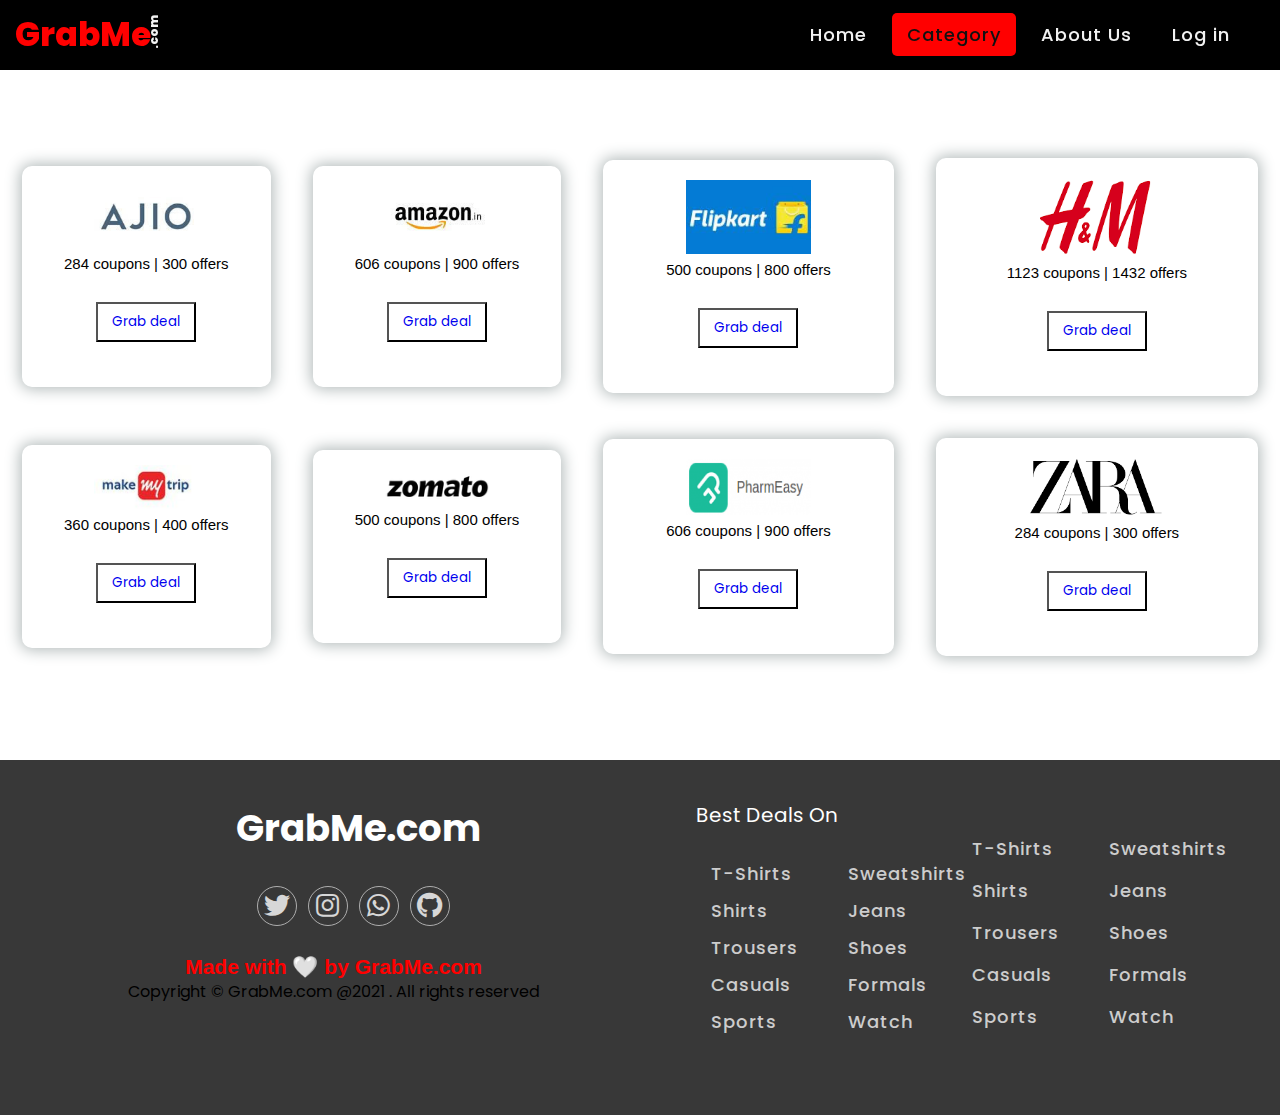
<file: Categories/index.html>
<!DOCTYPE html>

<html lang="en">
<head>
    <meta charset="UTF-8">
    <meta name="viewport" content="width=device-width, initial-scale=1.0">
    <title>GrabMe</title>
    <link rel="stylesheet" href="style.css">
    <link rel="stylesheet" href="https://cdnjs.cloudflare.com/ajax/libs/font-awesome/5.15.3/css/all.min.css"/>
</head>
<body>
  <nav>
    <div class="wrapper">
        <div class="logo">
            <a href="../index.html" class="main_header_logo1">GrabMe</a>
            <a href="grab.html" class="main_header_logo2">.com</a>
          </div>
      <input type="radio" name="slider" id="menu-btn">
      <input type="radio" name="slider" id="close-btn">
      <ul class="nav-links">
        <label for="close-btn" class="btn close-btn"><i class="fas fa-times"></i></label>
        <li><a class="active" href="../index.html">Home</a></li>
        <li>
          <a href="#" class= "active2" class="desktop-item">Category</a>
          <input type="checkbox" id="showMega">
          <label for="showMega" class="mobile-item">Mega Menu</label>
          <div class="mega-box">
            <div class="content">
              <div class="row">
                <header>Electronics</header>
                <ul class="mega-links">
                  <li><a href="#">Mobile</a></li>
                  <li><a href="#">Computers & Laptops</a></li>
                  <li><a href="#">Cameras</a></li>
                  <li><a href="#">Power Bank</a></li>
                </ul>              
            </div>
              <div class="row">
                <header>Fashions</header>
                <ul class="mega-links">
                  <li><a href="#">Shirts</a></li>
                  <li><a href="#">Tshirts</a></li>
                  <li><a href="#">Shoes cards</a></li>
                  <li><a href="#">Bags</a></li>
                </ul>
              </div>
              <div class="row">
                <header>Home & Kitchen</header>
                <ul class="mega-links">
                  <li><a href="#">Furniture</a></li>
                  <li><a href="#">Aooliances</a></li>
                  <li><a href="#">Utensils</a></li>
                </ul>
              </div>
              <div class="row">
                <header>Other Categories</header>
                <ul class="mega-links">
                  <li><a href="#">Mobile Recharge</a></li>
                  <li><a href="#">Baby Products</a></li>
                  <li><a href="#">Books</a></li>
                  <li><a href="#">Sports Products</a></li>
                </ul>
              </div>
            </div>
          </div>
        </li>
        <li><a href="../about.html">About Us</a></li>
        <li><a href="../Loginpage/index.html">Log in</a></li>
      </ul>
      <label for="menu-btn" class="btn menu-btn"><i class="fas fa-bars"></i></label>
    </div>
  </nav>

  <table id="table">
    <tr>
        <td colspan="2">
            <div class="header">GrabMe.com</div>
        </td>
        <td colspan="2" style="text-align:right;">
            
        </td>
    </tr>
    <tr>
        <td colspan="4">
        </td>
    </tr>
    <tr>
        <td>
            <div class="div1">
                <img src="ajio.jpg" style="width: 50%;" />
                <p>284 coupons | 300 offers</p>
                <button class="btn1 btn_fi" type="button"><a class="btn-t" href="./inside/index.html">Grab deal</a></button>
                <br /><br />
            </div>
        </td>
        <td>
            <div class="div1">
            <img src="cb25.jpg" style="width: 50%;" />
            <p>606 coupons | 900 offers</p>
            <button class="btn2 btn_fi"><a class="btn-t" href="./inside/index.html">Grab deal</a></button>
            <br /><br />
            </div>
        </td>
        <td>
            <div class="div1">
            <img src="flipkart.jpg" style="width: 50%;" />
            <p> 500 coupons | 800 offers</p>
            <button class="btn3 btn_fi"><a class="btn-t" href="./inside/index.html">Grab deal</a></button>
            <br /><br />
            </div>
        </td>
        <td>
            <div class="div1">
            <img src="fashion.png" style="width: 50%;" />
            <p>1123 coupons | 1432 offers</p>
            <button class="btn4 btn_fi"><a class="btn-t" href="./inside/index.html">Grab deal</a></button>
            <br /><br />
            </div>
        </td>
    </tr>
    <tr>
        <td>
            <div class="div1">
            <img src="makemytrip.jpg" style="width: 50%;" />
            <p>360 coupons | 400 offers</p>
            <button class="btn5 btn_fi"><a class="btn-t" href="./inside/index.html">Grab deal</a></button>
            <br /><br />
            </div>
        </td>
        
        <td>
            <div class="div1">
            <img src="zomato.png" style="width: 50%;" />
            <p> 500 coupons | 800 offers</p>
            <button class="btn6 btn_fi"><a class="btn-t" href="./inside/index.html">Grab deal</a></button>
            <br /><br />
            </div>
        </td>
        <td>
            <div class="div1">
            <img src="pharmeasy.png" style="width: 50%;" />
            <p>606 coupons | 900 offers</p>
            <button class="btn7 btn_fi"><a class="btn-t" href="./inside/index.html">Grab deal</a></button>
            <br /><br />
            </div>
        </td>
        <td>
            <div class="div1">
                <img src="zara.png" style="width: 50%;" />
                <p>284 coupons | 300 offers</p>
                <button class="btn8 btn_fi"><a class="btn-t" href="./inside/index.html">Grab deal</a></button>
                <br /><br />
            </div>
        </td>
    </tr>
    <tr>
        <td colspan="4">&nbsp;</td>
    </tr>
</table>
<!-- Footer section starts -->
<footer>
  <div class="footer-content">
    <div class="social">
      <h3>GrabMe.com</h3>
      <div class="s_icon">
      <a href="https://github.com"
        ><i class="fab fa-github"></i
      ></a>
      <a href="#"><i class="fab fa-whatsapp"></i></a>
      <a href="#"><i class="fab fa-instagram"></i></a>
      <a href="#"><i class="fab fa-twitter"></i></a>
      </div>
      <p class="copyright">
      <p class="m-w-l">Made with 🤍 by GrabMe.com</p>
        Copyright &copy; GrabMe.com @2021 . All rights reserved
      </p>
    </div>
    <div class="footer-ul-container">
      <ul class="category">
        <li class="category-title">Best Deals on</li>
        <li><a href="#" class="footer-link">t-shirts</a></li>
        <li><a href="#" class="footer-link">sweatshirts</a></li>
        <li><a href="#" class="footer-link">shirts</a></li>
        <li><a href="#" class="footer-link">jeans</a></li>
        <li><a href="#" class="footer-link">trousers</a></li>
        <li><a href="#" class="footer-link">shoes</a></li>
        <li><a href="#" class="footer-link">casuals</a></li>
        <li><a href="#" class="footer-link">formals</a></li>
        <li><a href="#" class="footer-link">sports</a></li>
        <li><a href="#" class="footer-link">watch</a></li>
      </ul>
      <ul class="category">
        <li class="category-title"></li>
        <li><a href="#" class="footer-link">t-shirts</a></li>
        <li><a href="#" class="footer-link">sweatshirts</a></li>
        <li><a href="#" class="footer-link">shirts</a></li>
        <li><a href="#" class="footer-link">jeans</a></li>
        <li><a href="#" class="footer-link">trousers</a></li>
        <li><a href="#" class="footer-link">shoes</a></li>
        <li><a href="#" class="footer-link">casuals</a></li>
        <li><a href="#" class="footer-link">formals</a></li>
        <li><a href="#" class="footer-link">sports</a></li>
        <li><a href="#" class="footer-link">watch</a></li>
      </ul>
    </div>
  </div>

</footer>
<!-- Footer section ends -->
</body>
</html>
</file>
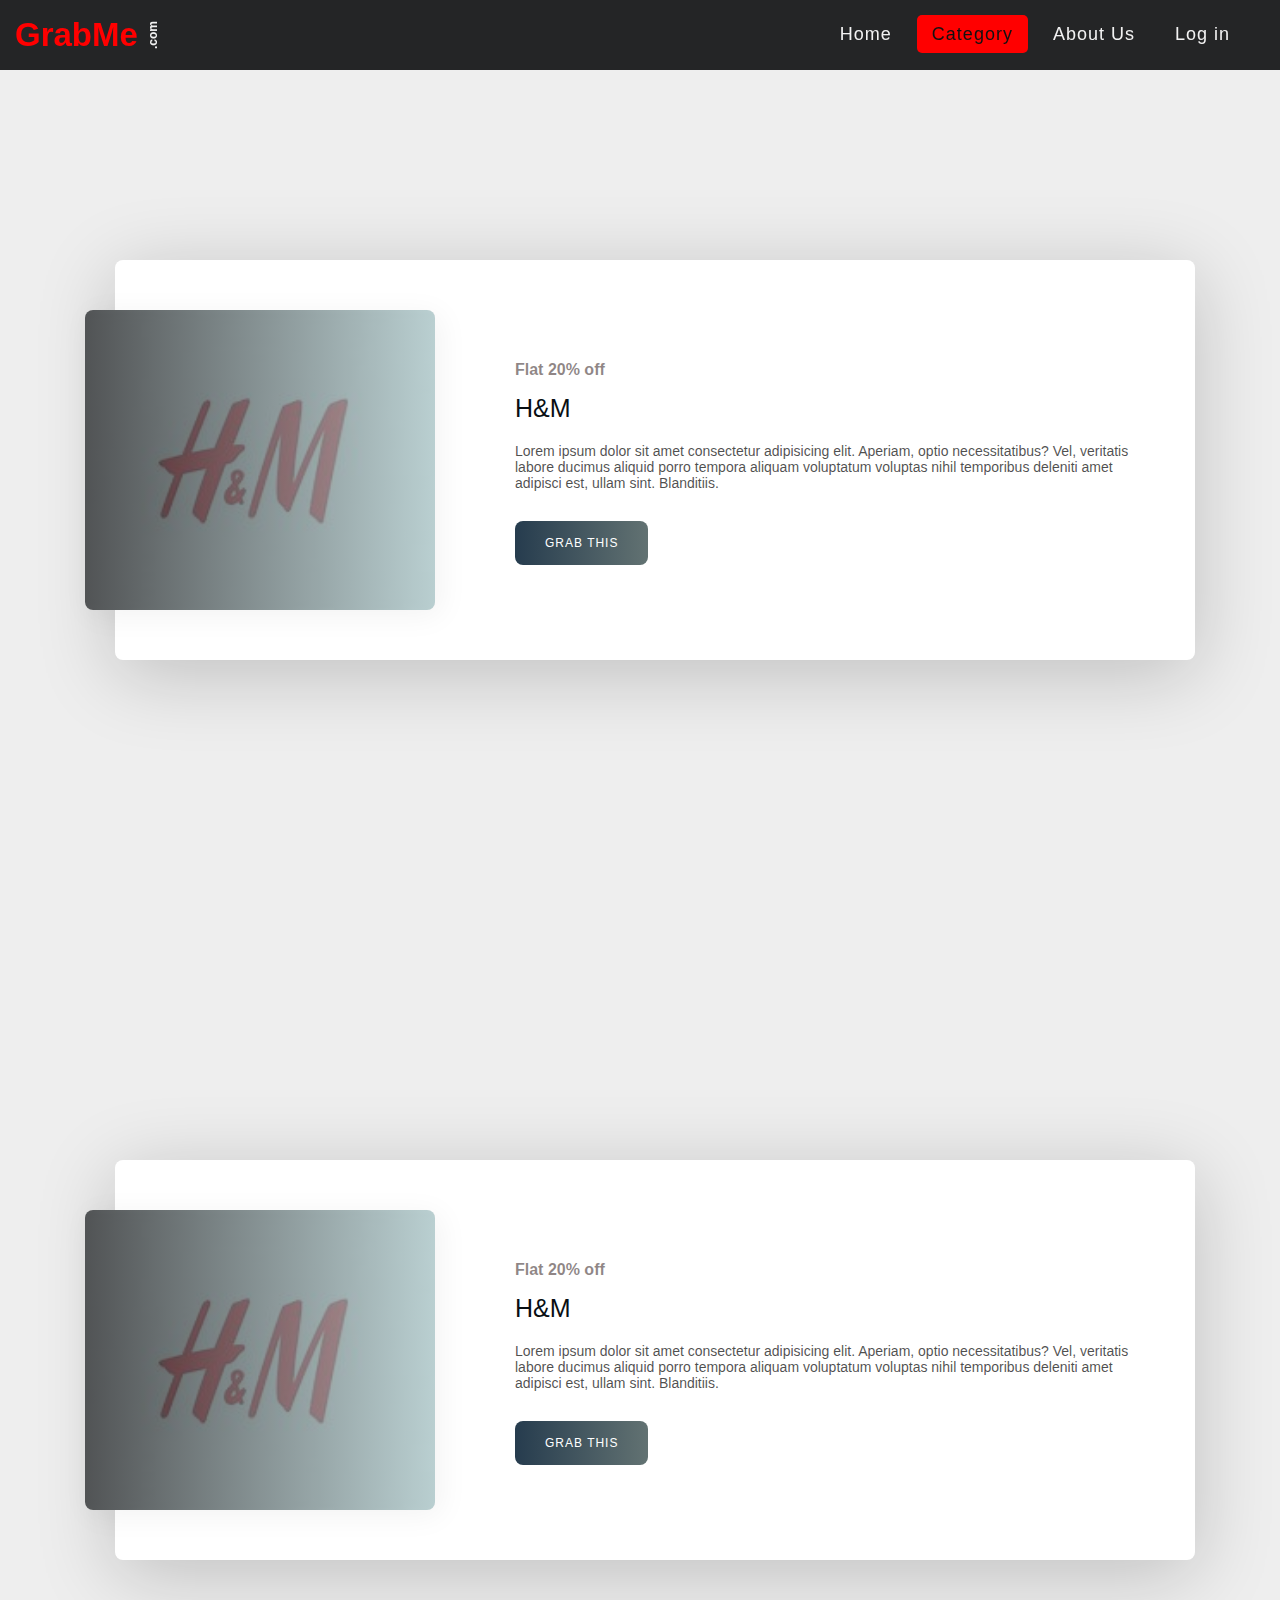
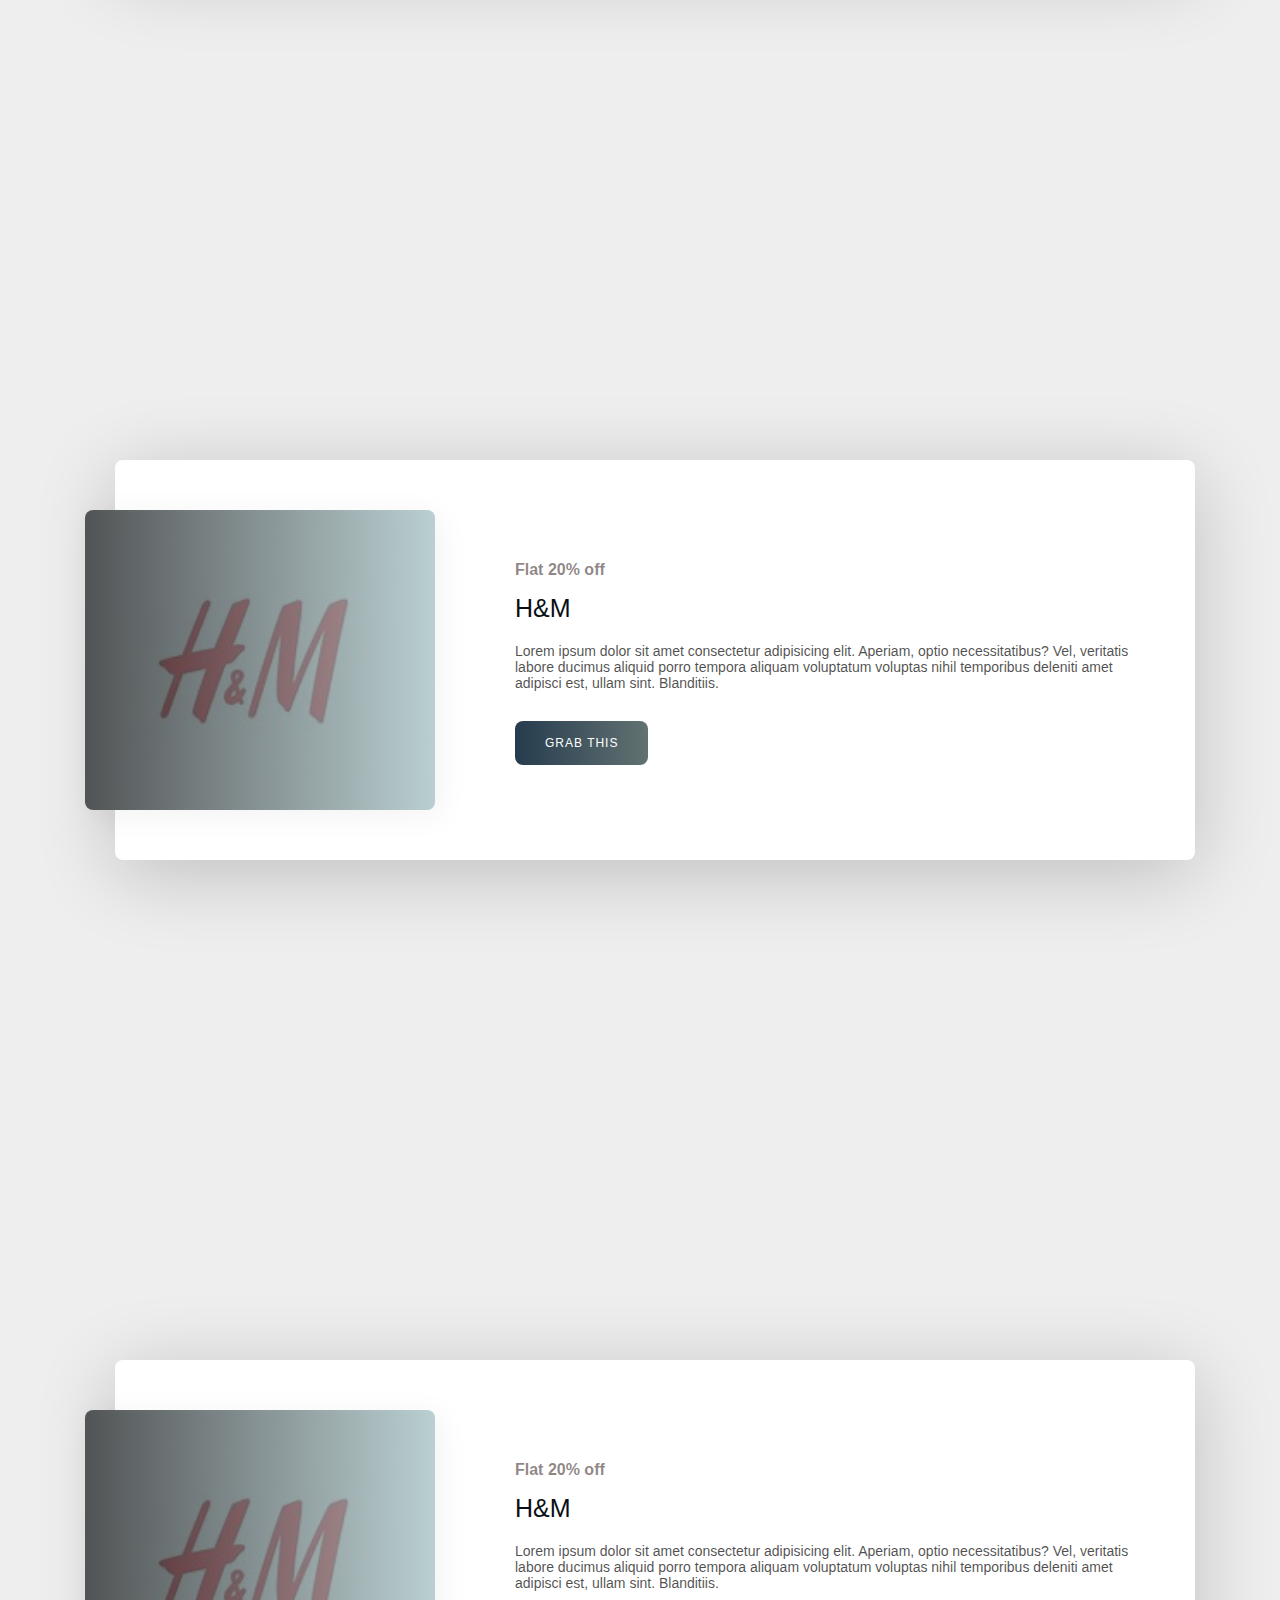
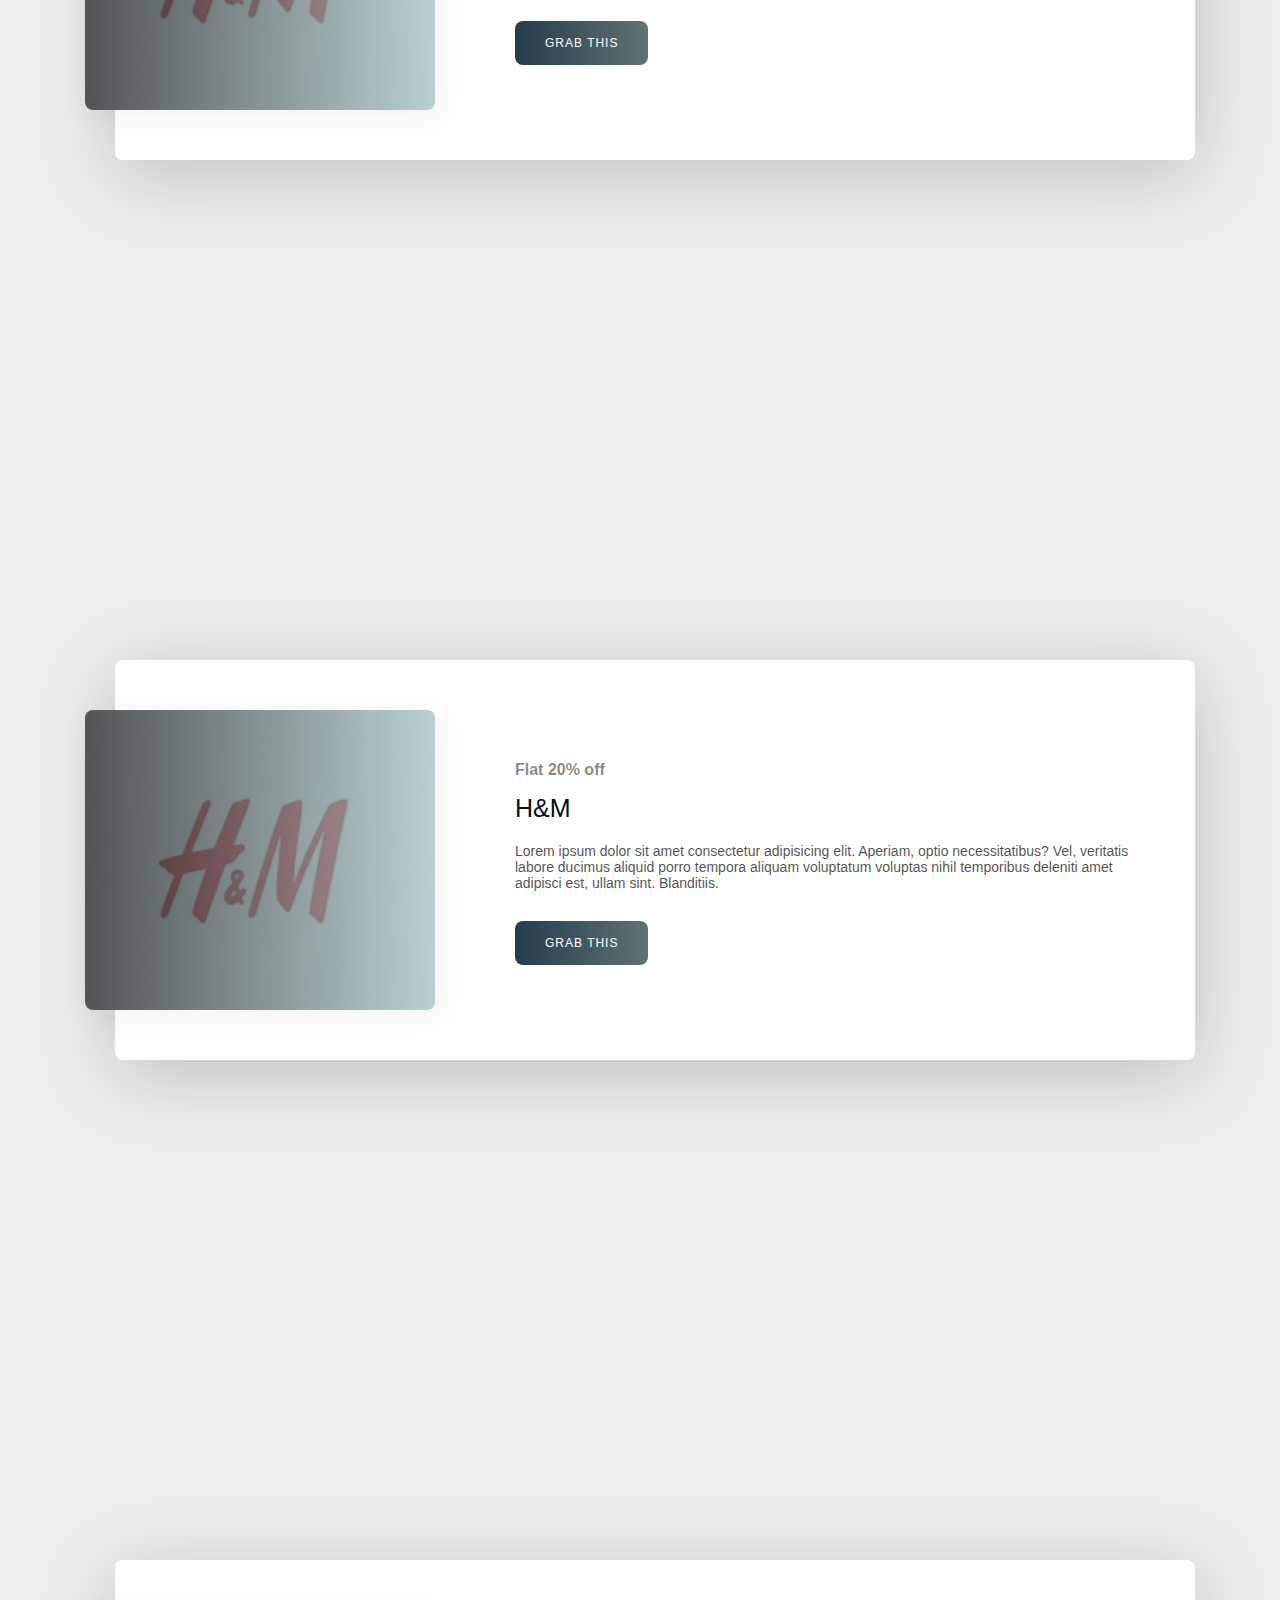
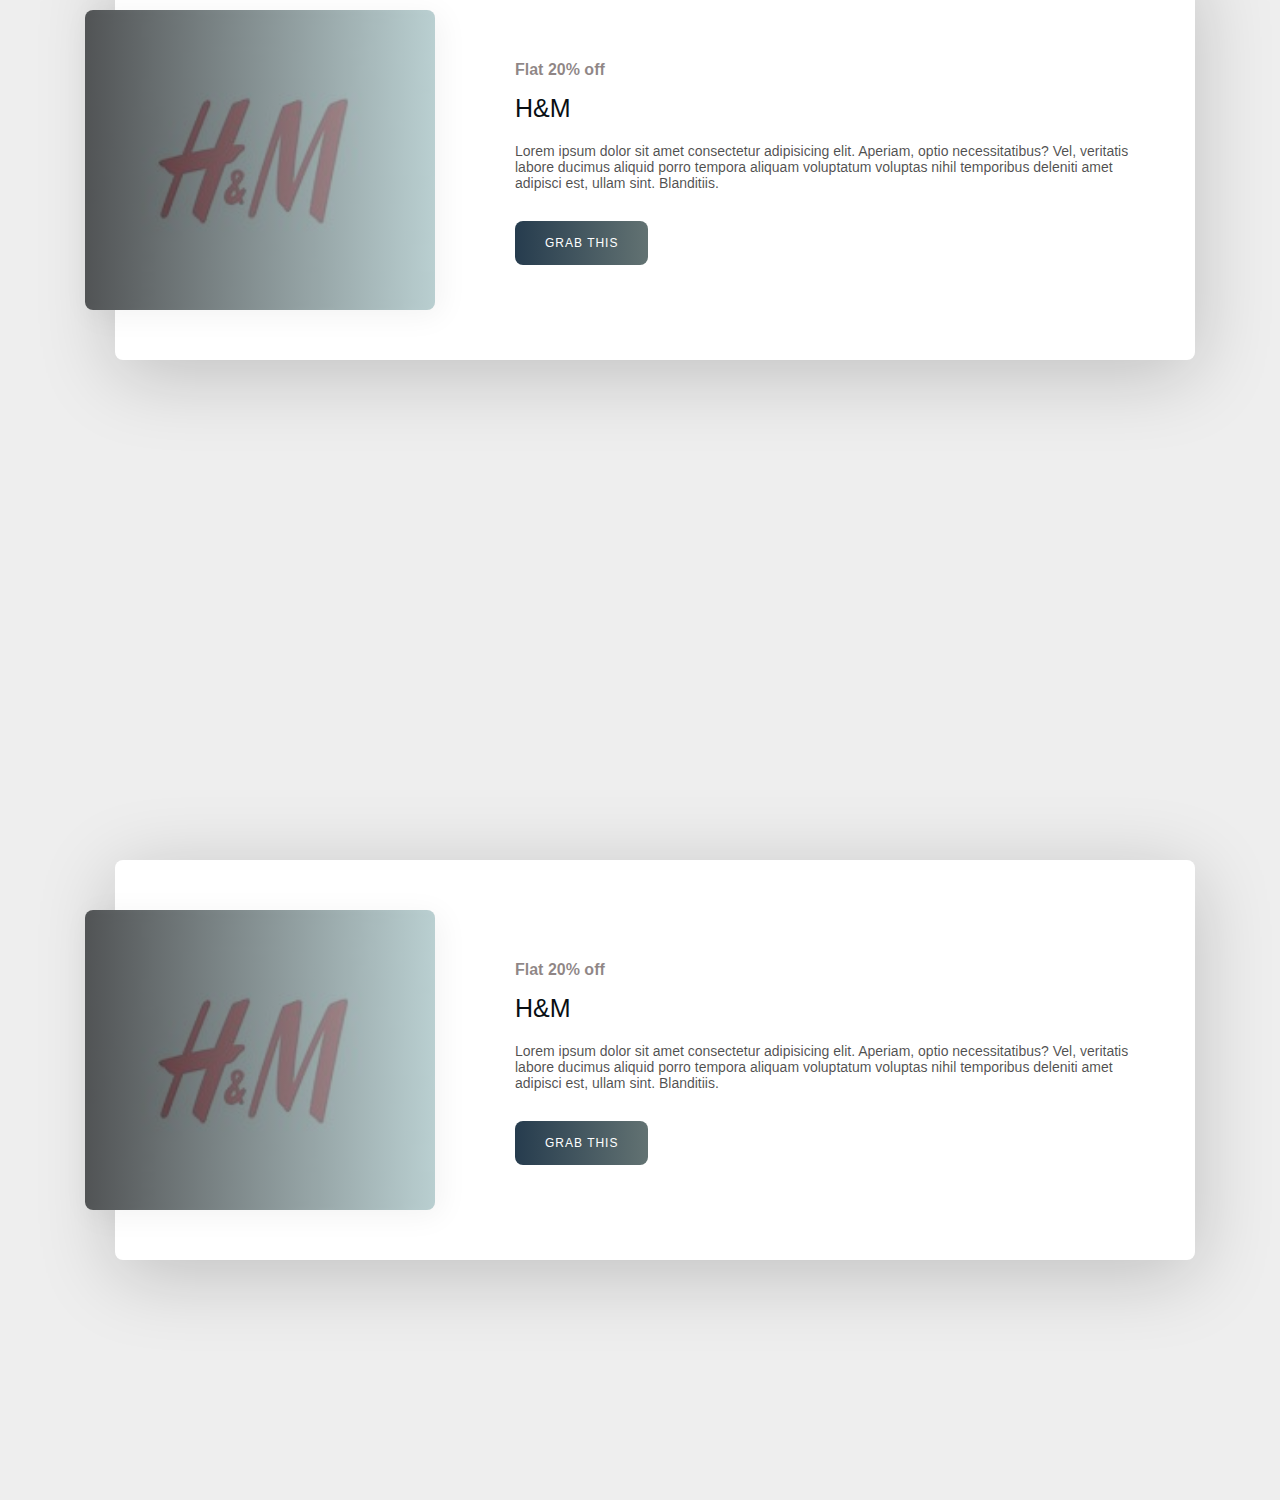
<file: Categories/inside/index.html>
<!DOCTYPE html>

<html lang="en">
<head>
    <meta charset="UTF-8">
    <meta name="viewport" content="width=device-width, initial-scale=1.0">
    <title>GrabMe</title>
    <link rel="stylesheet" href="style.css">
    <link rel="stylesheet" href="https://cdnjs.cloudflare.com/ajax/libs/font-awesome/5.15.3/css/all.min.css"/>
</head>
<body>
    <nav>
        <div class="wrapper">
            <div class="logo">
                <a href="/index.html" class="main_header_logo1">GrabMe</a>
                <a href="grab.html" class="main_header_logo2">.com</a>
              </div>
          <input type="radio" name="slider" id="menu-btn">
          <input type="radio" name="slider" id="close-btn">
          <ul class="nav-links">
            <label for="close-btn" class="btn close-btn"><i class="fas fa-times"></i></label>
            <li><a class="active" href="/index.html">Home</a></li>
            <li>
              <a href="/Categories/index.html" class="active2" class="desktop-item">Category</a>
              <input type="checkbox" id="showMega">
              <label for="showMega" class="mobile-item">Mega Menu</label>
              <div class="mega-box">
                <div class="content">
                  <div class="row">
                    <header>Electronics</header>
                    <ul class="mega-links">
                      <li><a href="#">Mobile</a></li>
                      <li><a href="#">Computers & Laptops</a></li>
                      <li><a href="#">Cameras</a></li>
                      <li><a href="#">Power Bank</a></li>
                    </ul>              
                </div>
                  <div class="row">
                    <header>Fashions</header>
                    <ul class="mega-links">
                      <li><a href="#">Shirts</a></li>
                      <li><a href="#">Tshirts</a></li>
                      <li><a href="#">Shoes cards</a></li>
                      <li><a href="#">Bags</a></li>
                    </ul>
                  </div>
                  <div class="row">
                    <header>Home & Kitchen</header>
                    <ul class="mega-links">
                      <li><a href="#">Furniture</a></li>
                      <li><a href="#">Aooliances</a></li>
                      <li><a href="#">Utensils</a></li>
                    </ul>
                  </div>
                  <div class="row">
                    <header>Other Categories</header>
                    <ul class="mega-links">
                      <li><a href="#">Mobile Recharge</a></li>
                      <li><a href="#">Baby Products</a></li>
                      <li><a href="#">Books</a></li>
                      <li><a href="#">Sports Products</a></li>
                    </ul>
                  </div>
                </div>
              </div>
            </li>
            <li><a href="/about.html">About Us</a></li>
            <li><a href="/Loginpage/index.html">Log in</a></li>
          </ul>
          <label for="menu-btn" class="btn menu-btn"><i class="fas fa-bars"></i></label>
        </div>
      </nav>
    <div class="main-card">
    <div class="grid">
    <div class="blogpost">
        <div class="blogpost__img">
            <img src="images/hm.jpg" alt="">
        </div>
        <div class="blogpost__info">
            <div class="blogpost__date">
                <span>Flat 20% off</span>
                <span></span>
            </div>
            <div class="blogpost__title">H&M</div>
            <p class="blogpost__text">
                Lorem ipsum dolor sit amet consectetur adipisicing elit. Aperiam, optio necessitatibus? Vel, veritatis labore ducimus aliquid porro tempora aliquam voluptatum voluptas nihil temporibus deleniti amet adipisci est, ullam sint. Blanditiis.
            </p>
            <a href="" class="blogpost__cta">Grab This</a>
        </div>
    </div>
</div>
</div>
    <div class="main-card">
    <div class="grid">
    <div class="blogpost">
        <div class="blogpost__img">
            <img src="images/hm.jpg" alt="">
        </div>
        <div class="blogpost__info">
            <div class="blogpost__date">
                <span>Flat 20% off</span>
                <span></span>
            </div>
            <div class="blogpost__title">H&M</div>
            <p class="blogpost__text">
                Lorem ipsum dolor sit amet consectetur adipisicing elit. Aperiam, optio necessitatibus? Vel, veritatis labore ducimus aliquid porro tempora aliquam voluptatum voluptas nihil temporibus deleniti amet adipisci est, ullam sint. Blanditiis.
            </p>
            <a href="" class="blogpost__cta">Grab This</a>
        </div>
    </div>
</div>
</div>
</div>
<div class="main-card">
<div class="grid">
<div class="blogpost">
    <div class="blogpost__img">
        <img src="images/hm.jpg" alt="">
    </div>
    <div class="blogpost__info">
        <div class="blogpost__date">
            <span>Flat 20% off</span>
            <span></span>
        </div>
        <div class="blogpost__title">H&M</div>
        <p class="blogpost__text">
            Lorem ipsum dolor sit amet consectetur adipisicing elit. Aperiam, optio necessitatibus? Vel, veritatis labore ducimus aliquid porro tempora aliquam voluptatum voluptas nihil temporibus deleniti amet adipisci est, ullam sint. Blanditiis.
        </p>
        <a href="" class="blogpost__cta">Grab This</a>
    </div>
</div>
</div>
</div>
</div>
<div class="main-card">
<div class="grid">
<div class="blogpost">
    <div class="blogpost__img">
        <img src="images/hm.jpg" alt="">
    </div>
    <div class="blogpost__info">
        <div class="blogpost__date">
            <span>Flat 20% off</span>
            <span></span>
        </div>
        <div class="blogpost__title">H&M</div>
        <p class="blogpost__text">
            Lorem ipsum dolor sit amet consectetur adipisicing elit. Aperiam, optio necessitatibus? Vel, veritatis labore ducimus aliquid porro tempora aliquam voluptatum voluptas nihil temporibus deleniti amet adipisci est, ullam sint. Blanditiis.
        </p>
        <a href="" class="blogpost__cta">Grab This</a>
    </div>
</div>
</div>
</div>
</div>
<div class="main-card">
<div class="grid">
<div class="blogpost">
    <div class="blogpost__img">
        <img src="images/hm.jpg" alt="">
    </div>
    <div class="blogpost__info">
        <div class="blogpost__date">
            <span>Flat 20% off</span>
            <span></span>
        </div>
        <div class="blogpost__title">H&M</div>
        <p class="blogpost__text">
            Lorem ipsum dolor sit amet consectetur adipisicing elit. Aperiam, optio necessitatibus? Vel, veritatis labore ducimus aliquid porro tempora aliquam voluptatum voluptas nihil temporibus deleniti amet adipisci est, ullam sint. Blanditiis.
        </p>
        <a href="" class="blogpost__cta">Grab This</a>
    </div>
</div>
</div>
</div>
</div>
<div class="main-card">
<div class="grid">
<div class="blogpost">
    <div class="blogpost__img">
        <img src="images/hm.jpg" alt="">
    </div>
    <div class="blogpost__info">
        <div class="blogpost__date">
            <span>Flat 20% off</span>
            <span></span>
        </div>
        <div class="blogpost__title">H&M</div>
        <p class="blogpost__text">
            Lorem ipsum dolor sit amet consectetur adipisicing elit. Aperiam, optio necessitatibus? Vel, veritatis labore ducimus aliquid porro tempora aliquam voluptatum voluptas nihil temporibus deleniti amet adipisci est, ullam sint. Blanditiis.
        </p>
        <a href="" class="blogpost__cta">Grab This</a>
    </div>
</div>
</div>
</div>
</div>
<div class="main-card">
<div class="grid">
<div class="blogpost">
    <div class="blogpost__img">
        <img src="images/hm.jpg" alt="">
    </div>
    <div class="blogpost__info">
        <div class="blogpost__date">
            <span>Flat 20% off</span>
            <span></span>
        </div>
        <div class="blogpost__title">H&M</div>
        <p class="blogpost__text">
            Lorem ipsum dolor sit amet consectetur adipisicing elit. Aperiam, optio necessitatibus? Vel, veritatis labore ducimus aliquid porro tempora aliquam voluptatum voluptas nihil temporibus deleniti amet adipisci est, ullam sint. Blanditiis.
        </p>
        <a href="" class="blogpost__cta">Grab This</a>
    </div>
</div>
</div>
</div>

</body>
</html>
</file>
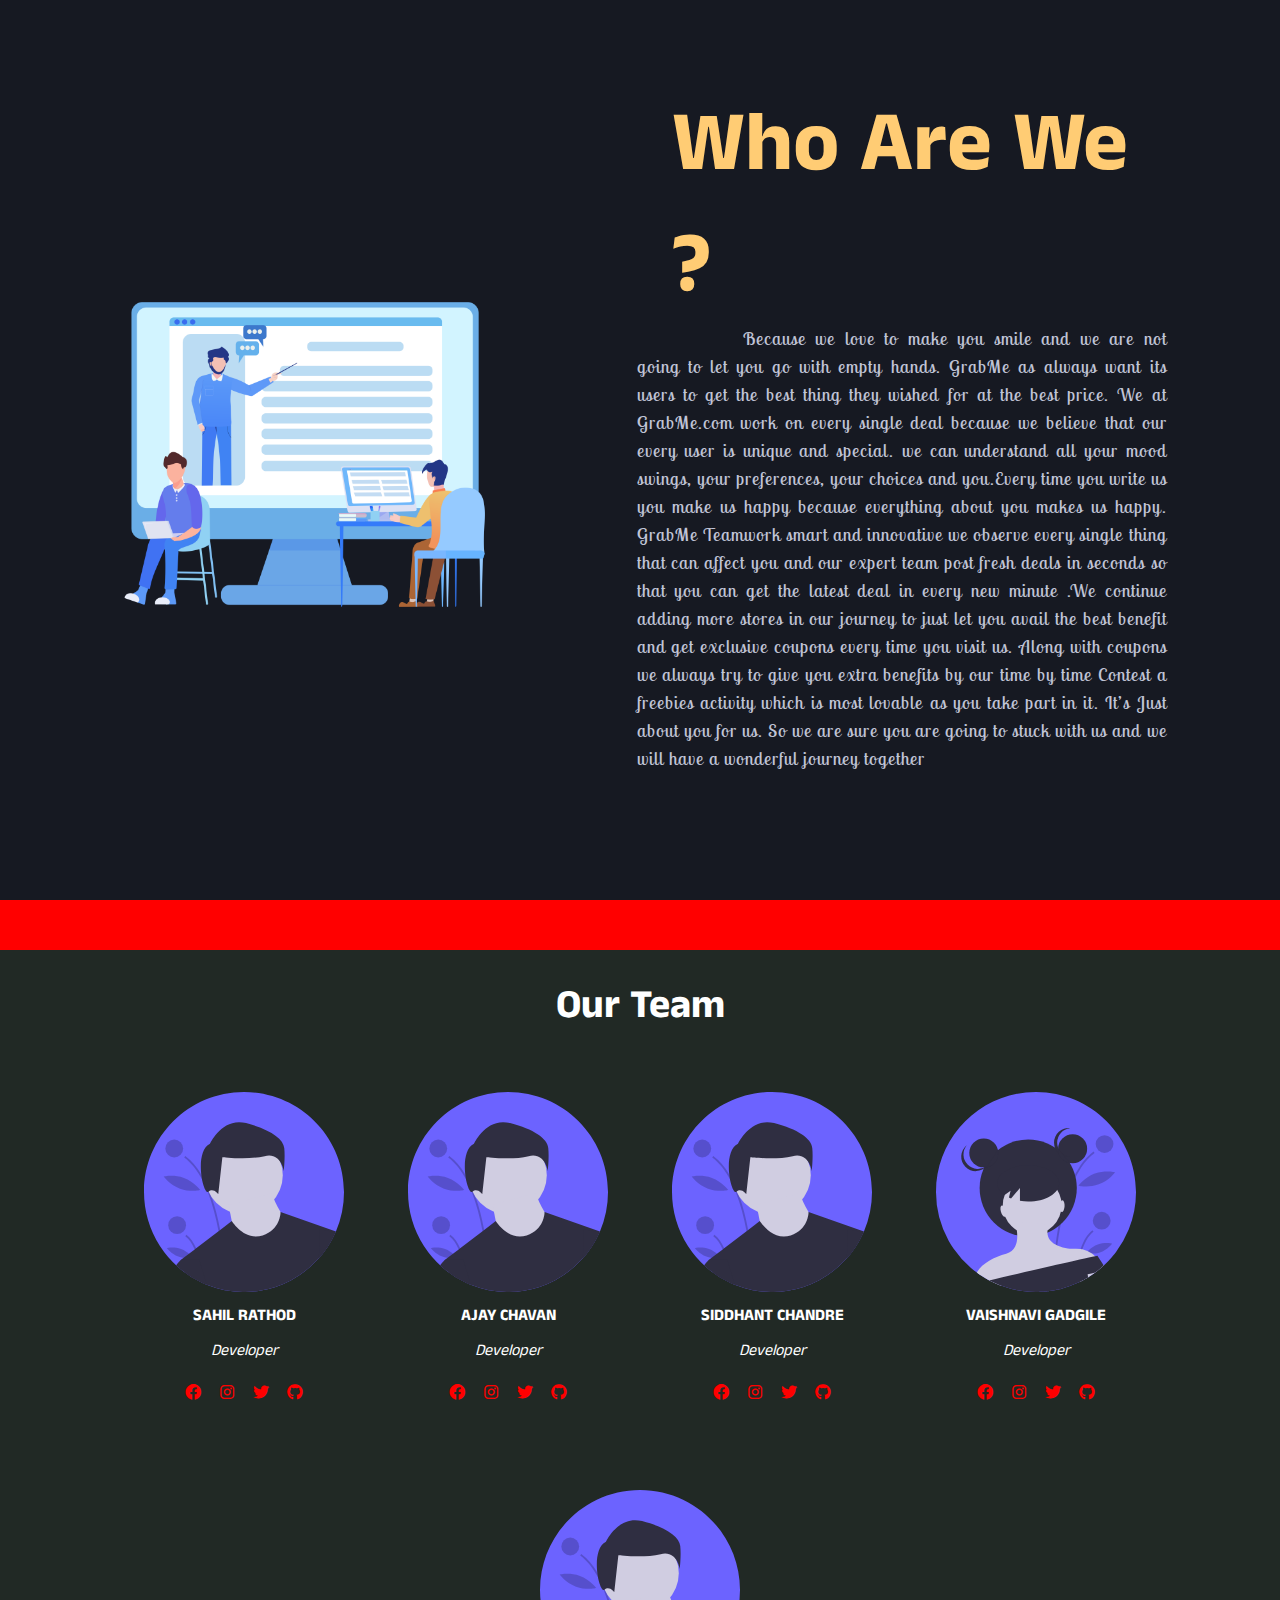
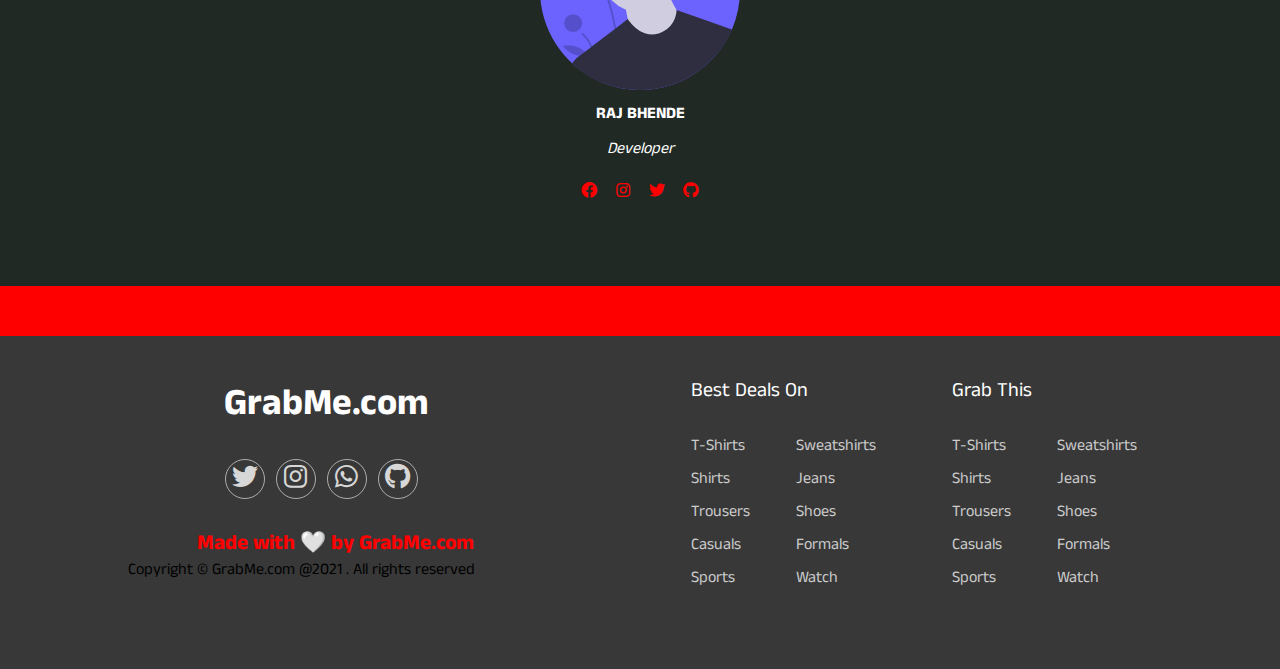
<file: about.html>
<!DOCTYPE html>
<html lang="en">

<head>
    <meta charset="UTF-8">
    <meta name="viewport" content="width=device-width, initial-scale=1.0">
    <link rel="stylesheet" href="about.css">
    <link rel="stylesheet" href="https://stackpath.bootstrapcdn.com/font-awesome/4.7.0/css/font-awesome.min.css">
    <link rel="preconnect" href="https://fonts.googleapis.com">
    <link rel="preconnect" href="https://fonts.gstatic.com" crossorigin>
    <link rel="stylesheet" href="https://stackpath.bootstrapcdn.com/font-awesome/4.7.0/css/font-awesome.min.css">
    <link href="https://fonts.googleapis.com/css2?family=Anek+Malayalam:wght@300&display=swap" rel="stylesheet">
    <link href="https://fonts.googleapis.com/css2?family=Lobster+Two&display=swap" rel="stylesheet">
    <link
    rel="stylesheet"
    href="https://cdnjs.cloudflare.com/ajax/libs/font-awesome/6.0.0-beta2/css/all.min.css"
  />
    <title>Our-Team</title>
</head>

<body>

    <!-- div1 -->
    <section class="about">
        <div class="content">
            <img class="main-img" src="/assets/About.png">
            <div class="text">
                <h1>Who Are We ?</h1>

                <p> Because we love to make you smile and we are not going to let you go with empty hands.
                    GrabMe as always want its users to get the best thing they wished for at the best price.
                    We at GrabMe.com work on every single deal because we believe that our every user is unique and special.
                    we can understand all your mood swings, your preferences, your choices and you.Every time you write us you
                    make us happy because everything about you makes us happy. GrabMe Teamwork smart and innovative we observe
                    every single thing that can affect you and our expert team post fresh deals in seconds so that you can get the latest deal in every new minute
                    .We continue adding more stores in our journey to just let you avail the best benefit and get exclusive coupons every time you visit us.
                    Along with coupons we always try to give you extra benefits by our time by time Contest a freebies activity which is most lovable as you take part in it.
                    It’s Just about you for us. So we are sure you are going to stuck with us and we will have a wonderful journey together</p>
        </div>
    </section>
    <div class="space-btw"></div>
    <!-- ----------------------END OF HEADER----------------------- -->
    <div class="container">
        <div class="header2">
            <h1>Our Team</h1>
        </div>
        <div class="sub-container">
            <div class="teams">
                <img src="./assets/Male1.svg" alt="">
                <div class="name">Sahil Rathod</div>
                <div class="desig">Developer</div>
                <div class="about1"></div>

                <div class="social-links">
                    <a href="#"><i class="fab fa-facebook"></i></a>
                    <a href="#"><i class="fab fa-instagram"></i></a>
                    <a href="#"><i class="fab fa-twitter"></i></a>
                    <a href="#"><i class="fab fa-github"></i></a>
                </div>
            </div>

            <div class="teams">
                <img src="./assets/Male1.svg" alt="">
                <div class="name">Ajay  Chavan </div>
                <div class="desig">Developer</div>
                <div class="about1"></div>

                <div class="social-links">
                    <a href="#"><i class="fab fa-facebook"></i></a>
                    <a href="#"><i class="fab fa-instagram"></i></a>
                    <a href="#"><i class="fab fa-twitter"></i></a>
                    <a href="#"><i class="fab fa-github"></i></a>
                </div>
            </div>

            <div class="teams">
                <img src="./assets/Male1.svg" alt="">
                <div class="name">Siddhant  Chandre</div>
                <div class="desig">Developer</div>
                <div class="about1"></div>

                <div class="social-links">
                    <a href="#"><i class="fab fa-facebook"></i></a>
                    <a href="#"><i class="fab fa-instagram"></i></a>
                    <a href="#"><i class="fab fa-twitter"></i></a>
                    <a href="#"><i class="fab fa-github"></i></a>
                </div>
            </div>
            <div class="teams">
                <img src="./assets/Female.svg" alt="">
                <div class="name">Vaishnavi  Gadgile</div>
                <div class="desig">Developer</div>
                <div class="about1"></div>

                <div class="social-links">
                    <a href="#"><i class="fab fa-facebook"></i></a>
                    <a href="#"><i class="fab fa-instagram"></i></a>
                    <a href="#"><i class="fab fa-twitter"></i></a>
                    <a href="#"><i class="fab fa-github"></i></a>
                </div>
            </div>
            <div class="teams">
                <img src="./assets/Male1.svg" alt="">
                <div class="name">Raj  Bhende</div>
                <div class="desig">Developer</div>
                <div class="about1"></div>

                <div class="social-links">
                    <a href="#"><i class="fab fa-facebook"></i></a>
                    <a href="#"><i class="fab fa-instagram"></i></a>
                    <a href="#"><i class="fab fa-twitter"></i></a>
                    <a href="#"><i class="fab fa-github"></i></a>
                </div>
            </div>
        </div>
    </div>
      <!-- Footer section starts -->
  <footer>
    <div class="footer-content">
      <div class="social">
        <h3>GrabMe.com</h3>
        <div class="s_icon">
        <a href="https://github.com"
          ><i class="fab fa-github"></i
        ></a>
        <a href="#"><i class="fab fa-whatsapp"></i></a>
        <a href="#"><i class="fab fa-instagram"></i></a>
        <a href="#"><i class="fab fa-twitter"></i></a>
        </div>
        <p class="copyright">
        <p class="m-w-l">Made with 🤍 by GrabMe.com</p>
          Copyright &copy; GrabMe.com @2021 . All rights reserved
        </p>
      </div>
      <div class="footer-ul-container">
        <ul class="category">
          <li class="category-title">Best Deals on</li>
          <li><a href="#" class="footer-link">t-shirts</a></li>
          <li><a href="#" class="footer-link">sweatshirts</a></li>
          <li><a href="#" class="footer-link">shirts</a></li>
          <li><a href="#" class="footer-link">jeans</a></li>
          <li><a href="#" class="footer-link">trousers</a></li>
          <li><a href="#" class="footer-link">shoes</a></li>
          <li><a href="#" class="footer-link">casuals</a></li>
          <li><a href="#" class="footer-link">formals</a></li>
          <li><a href="#" class="footer-link">sports</a></li>
          <li><a href="#" class="footer-link">watch</a></li>
        </ul>
        <ul class="category">
          <li class="category-title">Grab This</li>
          <li><a href="#" class="footer-link">t-shirts</a></li>
          <li><a href="#" class="footer-link">sweatshirts</a></li>
          <li><a href="#" class="footer-link">shirts</a></li>
          <li><a href="#" class="footer-link">jeans</a></li>
          <li><a href="#" class="footer-link">trousers</a></li>
          <li><a href="#" class="footer-link">shoes</a></li>
          <li><a href="#" class="footer-link">casuals</a></li>
          <li><a href="#" class="footer-link">formals</a></li>
          <li><a href="#" class="footer-link">sports</a></li>
          <li><a href="#" class="footer-link">watch</a></li>
        </ul>
      </div>
    </div>

  </footer>
  <!-- Footer section ends -->
</body>

</html>
</file>
<file: Categories/style.css>
@import url("https://fonts.googleapis.com/css2?family=Poppins:wght@200;300;400;500;600;700&display=swap");
* {
  margin: 0;
  padding: 0;
  box-sizing: border-box;
  font-family: "Poppins", sans-serif;
  overflow-x: unset;
}
nav {
  position: fixed;
  z-index: 99;
  width: 100%;

  background: black;
}

ul li {
  margin: 0 5px;
}
ul li a {
  color: #f2f2f2;
  text-decoration: none;
  font-size: 18px;
  font-weight: 500;
  padding: 8px 15px;
  border-radius: 5px;
  letter-spacing: 1px;
  transition: all 0.3s ease;
}
ul li a.active2,
ul li a:hover {
  color: #111;
  background: red;
}
.main_header_logo1 {
  padding-left: 15px;
  position: absolute;
  color: red !important;
  left: 0px;
  top: 0px;
  font-weight: 800 !important;
  font-size: 33px !important;
  text-decoration: none;
}
.main_header_logo2 {
  color: white;
  height: 0px;
  width: 28px;
  font-weight: 800 !important;
  font-size: 12px !important;
  line-height: 219px;
  display: flex;
  backdrop-filter: blur(4px);
  transform: rotate(-90deg);
  text-decoration: none;
}
nav .wrapper {
  position: relative;
  max-width: 1300px;
  padding: 0px 30px;
  height: 70px;
  line-height: 70px;
  margin: auto;
  display: flex;
  align-items: center;
  justify-content: space-between;
}
.wrapper .logo a {
  color: #f2f2f2;
  font-size: 30px;
  font-weight: 600;
  text-decoration: none;
}
.wrapper .nav-links {
  display: inline-flex;
}
.nav-links li {
  list-style: none;
}
.nav-links li a {
  color: #f2f2f2;
  text-decoration: none;
  font-size: 18px;
  font-weight: 500;
  padding: 9px 15px;
  border-radius: 5px;
  transition: all 0.3s ease;
}

.nav-links .mobile-item {
  display: none;
}
.nav-links .drop-menu {
  position: absolute;
  background: #242526;
  width: 180px;
  line-height: 45px;
  top: 85px;
  opacity: 0;
  visibility: hidden;
  box-shadow: 0 6px 10px rgba(0, 0, 0, 0.15);
}
.nav-links li:hover .drop-menu,
.nav-links li:hover .mega-box {
  transition: all 0.3s ease;
  top: 70px;
  opacity: 1;
  visibility: visible;
}
.drop-menu li a {
  width: 100%;
  display: block;
  padding: 0 0 0 15px;
  font-weight: 400;
  border-radius: 0px;
}
.mega-box {
  position: absolute;
  left: 0;
  width: 100%;
  padding: 0 30px;
  top: 85px;
  opacity: 0;
  visibility: hidden;
}
.mega-box .content {
  background: #242526;
  padding: 25px 20px;
  display: flex;
  width: 100%;
  justify-content: space-between;
  box-shadow: 0 6px 10px rgba(0, 0, 0, 0.15);
}
.mega-box .content .row {
  width: calc(25% - 30px);
  line-height: 45px;
}
.content .row img {
  width: 100%;
  height: 100%;
  object-fit: cover;
}
.content .row header {
  color: #f2f2f2;
  font-size: 20px;
  font-weight: 500;
}
.content .row .mega-links {
  margin-left: -40px;
  border-left: 1px solid rgba(255, 255, 255, 0.09);
}
.row .mega-links li {
  padding: 0 20px;
}
.row .mega-links li a {
  padding: 0px;
  padding: 0 20px;
  color: #d9d9d9;
  font-size: 17px;
  display: block;
}
.row .mega-links li a:hover {
  color: #f2f2f2;
}
.wrapper .btn {
  color: #fff;
  font-size: 20px;
  cursor: pointer;
  display: none;
}
.wrapper .btn.close-btn {
  position: absolute;
  right: 30px;
  top: 10px;
}

@media screen and (max-width: 970px) {
  .wrapper .btn {
    display: block;
  }
  .wrapper .nav-links {
    position: fixed;
    height: 100vh;
    width: 100%;
    max-width: 350px;
    top: 0;
    left: -100%;
    background: #242526;
    display: block;
    padding: 50px 10px;
    line-height: 50px;
    overflow-y: auto;
    box-shadow: 0px 15px 15px rgba(0, 0, 0, 0.18);
    transition: all 0.3s ease;
  }
  /* custom scroll bar */
  ::-webkit-scrollbar {
    width: 10px;
  }
  ::-webkit-scrollbar-track {
    background: #242526;
  }
  ::-webkit-scrollbar-thumb {
    background: #3a3b3c;
  }
  #menu-btn:checked ~ .nav-links {
    left: 0%;
  }
  #menu-btn:checked ~ .btn.menu-btn {
    display: none;
  }
  #close-btn:checked ~ .btn.menu-btn {
    display: block;
  }
  .nav-links li {
    margin: 15px 10px;
  }
  .nav-links li a {
    padding: 0 20px;
    display: block;
    font-size: 20px;
  }
  .nav-links .drop-menu {
    position: static;
    opacity: 1;
    top: 65px;
    visibility: visible;
    padding-left: 20px;
    width: 100%;
    max-height: 0px;
    overflow: hidden;
    box-shadow: none;
    transition: all 0.3s ease;
  }
  #showDrop:checked ~ .drop-menu,
  #showMega:checked ~ .mega-box {
    max-height: 100%;
  }
  .nav-links .desktop-item {
    display: none;
  }
  .nav-links .mobile-item {
    display: block;
    color: #f2f2f2;
    font-size: 20px;
    font-weight: 500;
    padding-left: 20px;
    cursor: pointer;
    border-radius: 5px;
    transition: all 0.3s ease;
  }
  .nav-links .mobile-item:hover {
    background: #3a3b3c;
  }
  .drop-menu li {
    margin: 0;
  }
  .drop-menu li a {
    border-radius: 5px;
    font-size: 18px;
  }
  .mega-box {
    position: static;
    top: 65px;
    opacity: 1;
    visibility: visible;
    padding: 0 20px;
    max-height: 0px;
    overflow: hidden;
    transition: all 0.3s ease;
  }
  .mega-box .content {
    box-shadow: none;
    flex-direction: column;
    padding: 20px 20px 0 20px;
  }
  .mega-box .content .row {
    width: 100%;
    margin-bottom: 15px;
    border-top: 1px solid rgba(255, 255, 255, 0.08);
  }
  .mega-box .content .row:nth-child(1),
  .mega-box .content .row:nth-child(2) {
    border-top: 0px;
  }
  .content .row .mega-links {
    border-left: 0px;
    padding-left: 15px;
  }
  .row .mega-links li {
    margin: 0;
  }
  .content .row header {
    font-size: 19px;
  }
}
nav input {
  display: none;
}

.body-text {
  position: absolute;
  top: 50%;
  left: 50%;
  transform: translate(-50%, -50%);
  width: 100%;
  text-align: center;
  padding: 0 30px;
}
.body-text div {
  font-size: 45px;
  font-weight: 600;
}

/* CATEGORIES */

#table {
  width: 100%;
  text-align: center;
  position: relative;
  margin: auto;
  top: 0;
  bottom: 0;
  left: 0;
  right: 0;
  padding: 0px;
}
@media screen and (max-width: 760px) {
  #table {
    display: flex;
    flex-direction: column;
    gap: 5rem;
  }
}

table td {
  padding: 20px;
}

.div1 {
  flex-wrap: wrap;
  background-color: #fff;
  padding: 20px;
  border-radius: 10px;
  box-shadow: 0px 0px 15px 2px rgb(177, 185, 185);
  transition: 0.5s;
}
.div1:hover {
  transform: scale(0.9);
  box-shadow: 0px 0px 5px 7px rgb(8, 8, 8);
  transition: 0.3s;
}
.btn {
  padding: 5px 15px 5px 15px;
  border-radius: 20px 4px 20px 4px;
  border: none;
  color: white;
}
.btn-t {
  text-decoration: none;
}
.btn_fi {
  background-color: #fff;
  width: 100px;
  height: 40px;
  margin-top: 30px;
}

button.btn1:hover {
  box-shadow: inset 300px 0 0 0 rgb(255, 0, 68);
  color: black;
  cursor: pointer;
}

.btn2 {
  background-color: #171719;
  background-color: #fff;
}

button.btn2:hover {
  box-shadow: inset 300px 0 0 0 rgb(255, 0, 68);
  color: black;
  cursor: pointer;
}

.btn3 {
  background-color: #171719;
  background-color: #fff;
}

button.btn3:hover {
  box-shadow: inset 300px 0 0 0 rgb(255, 0, 68);
  color: black;
  cursor: pointer;
}
.btn4 {
  background-color: #171719;
  background-color: #fff;
}

button.btn4:hover {
  box-shadow: inset 300px 0 0 0 rgb(255, 0, 68);
  color: black;
  cursor: pointer;
}

.btn5 {
  background-color: #171719;
  background-color: #fff;
}

button.btn5:hover {
  box-shadow: inset 300px 0 0 0 rgb(255, 0, 68);
  color: black;
  cursor: pointer;
}

.btn6 {
  background-color: #171719;
  background-color: #fff;
}

button.btn6:hover {
  box-shadow: inset 300px 0 0 0 rgb(255, 0, 68);
  color: black;
  cursor: pointer;
}

.btn7 {
  background-color: #171719;
  background-color: #fff;
}

button.btn7:hover {
  box-shadow: inset 300px 0 0 0 rgb(255, 0, 68);
  color: black;
  cursor: pointer;
}

.btn8 {
  background-color: #fff;
}

button.btn8:hover {
  box-shadow: inset 300px 0 0 0 rgb(255, 0, 68);
  color: black;
  cursor: pointer;
}

p {
  font-size: 15px;
  font-family: "Lucida Sans", "Lucida Sans Regular", "Lucida Grande",
    "Lucida Sans Unicode", Geneva, Verdana, sans-serif;
}
.footer {
  font-weight: lighter;
  font-size: 20px;
  padding: 10px;
}
.like {
  border-bottom: 2px solid #2f5597;
}
.comment {
  border-top: 2px solid #c55a11;
}
.share {
  border-bottom: 2px solid #00b050;
}
.subs {
  border-top: 2px solid #7030a0;
}
.header {
  text-align: left;
  font-size: 45px;
  color: rgb(176, 14, 14);
  font-family: Georgia, "Times New Roman", Times, serif;
}

.indra {
  width: 50px;
  border-radius: 50%;
  border: 4px solid white;
}

/* footer starts */
footer {
  position: relative;
  width: 100%;
  padding: 40px 10vw;
  padding-bottom: 80px;
  background: #383838;
  margin-top: 15px;
}

.footer-content {
  display: flex;
  width: 100%;
  justify-content: space-between;
}
.footer-content h3 {
  color: #fff;
  font-size: 37px;
  margin-left: 50px;
}

.footer-content .social {
  text-align: center;
}

.footer-content .social a {
  text-decoration: none;
  font-size: 26px;
  color: rgb(255, 255, 255);
  border: 1px solid #ccc;
  width: 40px;
  height: 40px;
  line-height: 38px;
  display: inline-block;
  text-align: center;
  border-radius: 50%;
  margin: 0px 8px;
  transition: all 0.3s;
  opacity: 0.8;
  margin-left: -103px;
  margin-top: 30px;
}
.footer-content .social a:hover {
  opacity: 1;
  /* background: #4475e2; */
  background: #0082e6;
  color: #fff;
  transform: translateY(5px);
}
.footer-content .copyright {
  margin-top: 50px;
  text-align: center;
  font-size: 13px;
  color: #fff;
}
.footer-ul-container {
  width: 45%;
  display: flex;
  justify-content: space-between;
}

.category {
  width: 200px;
  display: grid;
  grid-template-columns: repeat(2, 1fr);
  grid-gap: 10px;
  list-style: none;
}

.category-title {
  grid-column: span 2;
  text-transform: capitalize;
  color: #fff;
  font-size: 20px;
  margin-bottom: 20px;
}

.category .footer-link {
  text-decoration: none;
  text-transform: capitalize;
  color: rgba(255, 255, 255, 0.75);
}

.footer-link:hover {
  color: #fff;
}
.m-w-l {
  text-align: center;
  font-size: 21px;
  font-weight: bold;
  color: red;
}
.copyright {
  color: white;
}

.s_icon {
  margin-left: 150px;
  margin-bottom: -21px;
}
/* footer ends */
</file>
<file: Categories/inside/style.css>
body{
    margin: 0;
    padding: 0;
}
html{
    font-family: sans-serif;
    font-size: 10px;
}
/* header */
nav{
    position: fixed;
    z-index: 99;
    width: 100%;
    background: #242526;
  }
  
  ul li{
    margin: 0 5px;
  }
  ul li a{
    color: #f2f2f2;
    text-decoration: none;
    font-size: 18px;
    font-weight: 500;
    padding: 8px 15px;
    border-radius: 5px;
    letter-spacing: 1px;
    transition: all 0.3s ease;
  }
  ul li a.active2,
  ul li a:hover{
    color:#111;
    background: red;
  }
  .main_header_logo1 {
    padding-left: 15px;
    position: absolute;
    color: red !important;
    left: 0px;
    top: 0px;
    font-weight: 800 !important;
    font-size: 33px !important;
    text-decoration: none;
  }
  .main_header_logo2 {
    color: white;
    height: 0px;
    width: 28px;
    font-weight: 800 !important;
    font-size: 12px !important;
    line-height: 219px;
    display: flex;
    backdrop-filter: blur(4px);
    transform: rotate(-90deg);
    text-decoration: none;
  }
  nav .wrapper{
    position: relative;
    max-width: 1300px;
    padding: 0px 30px;
    height: 70px;
    line-height: 70px;
    margin: auto;
    display: flex;
    align-items: center;
    justify-content: space-between;
  }
  .wrapper .logo a{
    color: #f2f2f2;
    font-size: 30px;
    font-weight: 600;
    text-decoration: none;
  }
  .wrapper .nav-links{
    display: inline-flex;
  }
  .nav-links li{
    list-style: none;
  }
  .nav-links li a{
    color: #f2f2f2;
    text-decoration: none;
    font-size: 18px;
    font-weight: 500;
    padding: 9px 15px;
    border-radius: 5px;
    transition: all 0.3s ease;
  }
  
  .nav-links .mobile-item{
    display: none;
  }
  .nav-links .drop-menu{
    position: absolute;
    background: #242526;
    width: 180px;
    line-height: 45px;
    top: 85px;
    opacity: 0;
    visibility: hidden;
    box-shadow: 0 6px 10px rgba(0,0,0,0.15);
  }
  .nav-links li:hover .drop-menu,
  .nav-links li:hover .mega-box{
    transition: all 0.3s ease;
    top: 70px;
    opacity: 1;
    visibility: visible;
  }
  .drop-menu li a{
    width: 100%;
    display: block;
    padding: 0 0 0 15px;
    font-weight: 400;
    border-radius: 0px;
  }
  .mega-box{
    position: absolute;
    left: 0;
    width: 100%;
    padding: 0 30px;
    top: 85px;
    opacity: 0;
    visibility: hidden;
  }
  .mega-box .content{
    background: #242526;
    padding: 25px 20px;
    display: flex;
    width: 100%;
    justify-content: space-between;
    box-shadow: 0 6px 10px rgba(0,0,0,0.15);
  }
  .mega-box .content .row{
    width: calc(25% - 30px);
    line-height: 45px;
  }
  .content .row img{
    width: 100%;
    height: 100%;
    object-fit: cover;
  }
  .content .row header{
    color: #f2f2f2;
    font-size: 20px;
    font-weight: 500;
  }
  .content .row .mega-links{
    margin-left: -40px;
    border-left: 1px solid rgba(255,255,255,0.09);
  }
  .row .mega-links li{
    padding: 0 20px;
  }
  .row .mega-links li a{
    padding: 0px;
    padding: 0 20px;
    color: #d9d9d9;
    font-size: 17px;
    display: block;
  }
  .row .mega-links li a:hover{
    color: #f2f2f2;
  }
  .wrapper .btn{
    color: #fff;
    font-size: 20px;
    cursor: pointer;
    display: none;
  }
  .wrapper .btn.close-btn{
    position: absolute;
    right: 30px;
    top: 10px;
  }
  
  @media screen and (max-width: 970px) {
    .wrapper .btn{
      display: block;
    }
    .wrapper .nav-links{
      position: fixed;
      height: 100vh;
      width: 100%;
      max-width: 350px;
      top: 0;
      left: -100%;
      background: #242526;
      display: block;
      padding: 50px 10px;
      line-height: 50px;
      overflow-y: auto;
      box-shadow: 0px 15px 15px rgba(0,0,0,0.18);
      transition: all 0.3s ease;
    }
    /* custom scroll bar */
    ::-webkit-scrollbar {
      width: 10px;
    }
    ::-webkit-scrollbar-track {
      background: #242526;
    }
    ::-webkit-scrollbar-thumb {
      background: #3A3B3C;
    }
    #menu-btn:checked ~ .nav-links{
      left: 0%;
    }
    #menu-btn:checked ~ .btn.menu-btn{
      display: none;
    }
    #close-btn:checked ~ .btn.menu-btn{
      display: block;
    }
    .nav-links li{
      margin: 15px 10px;
    }
    .nav-links li a{
      padding: 0 20px;
      display: block;
      font-size: 20px;
    }
    .nav-links .drop-menu{
      position: static;
      opacity: 1;
      top: 65px;
      visibility: visible;
      padding-left: 20px;
      width: 100%;
      max-height: 0px;
      overflow: hidden;
      box-shadow: none;
      transition: all 0.3s ease;
    }
    #showDrop:checked ~ .drop-menu,
    #showMega:checked ~ .mega-box{
      max-height: 100%;
    }
    .nav-links .desktop-item{
      display: none;
    }
    .nav-links .mobile-item{
      display: block;
      color: #f2f2f2;
      font-size: 20px;
      font-weight: 500;
      padding-left: 20px;
      cursor: pointer;
      border-radius: 5px;
      transition: all 0.3s ease;
    }
    .nav-links .mobile-item:hover{
      background: #3A3B3C;
    }
    .drop-menu li{
      margin: 0;
    }
    .drop-menu li a{
      border-radius: 5px;
      font-size: 18px;
    }
    .mega-box{
      position: static;
      top: 65px;
      opacity: 1;
      visibility: visible;
      padding: 0 20px;
      max-height: 0px;
      overflow: hidden;
      transition: all 0.3s ease;
    }
    .mega-box .content{
      box-shadow: none;
      flex-direction: column;
      padding: 20px 20px 0 20px;
    }
    .mega-box .content .row{
      width: 100%;
      margin-bottom: 15px;
      border-top: 1px solid rgba(255,255,255,0.08);
    }
    .mega-box .content .row:nth-child(1),
    .mega-box .content .row:nth-child(2){
      border-top: 0px;
    }
    .content .row .mega-links{
      border-left: 0px;
      padding-left: 15px;
    }
    .row .mega-links li{
      margin: 0;
    }
    .content .row header{
      font-size: 19px;
    }
  }
  nav input{
    display: none;
  }
  
  .body-text{
    position: absolute;
    top: 50%;
    left: 50%;
    transform: translate(-50%, -50%);
    width: 100%;
    text-align: center;
    padding: 0 30px;
  }
  .body-text div{
    font-size: 45px;
    font-weight: 600;
  }
  
/* categories start */
img{
    width: 100%;
}
.main-card{
    width: 100%;
    height: 100vh;
    display: flex;align-items: center;
    justify-content: center;
    background-color: #eee;
    padding:0 1.5rem;
}
.blogpost{
    margin-top: 60px !important;
    margin:30px;
    width: 100%;
    max-width: 98rem;
    padding: 5rem;
    background: #fff;
    box-shadow: 0 1.4rem 8rem rgba(0,0,0,.2);
    display: flex;
    align-items: center;
    border-radius: .8rem;
}

.blogpost__img{
    min-width:35rem;
    max-width:35rem;
    height:30rem;
    transform: translatex(-8rem);
    position: relative;
}

.blogpost__img img{
    width: 100%;
    height: 100%;
    object-fit: cover;
    display: block;
    border-radius: .8rem;
}

.blogpost__img::before{
    content: '';
    width: 100%;
    height: 100%;
    position: absolute;
    top: 0;
    left: 0;
    background: linear-gradient(to right,rgba(41, 44, 46, 0.8),rgba(172, 199, 201, 0.8));
    box-shadow: .5rem .5rem 3rem 1px rgba(0,0,0,.05);
    border-radius: .8rem;
}
.blogpost__date span{
    display: block;
    color: rgba(33, 11, 11, 0.5);
    font-size: 1.6rem;
    font-weight: 600;
    margin: .5rem 0;
}
.blogpost__title{
    font-size:2.5rem;
    margin: 1.5rem 0 2rem;
    text-transform: uppercase;
    color: #080e13;
}

.blogpost__text{
    margin-bottom: 3rem;
    font-size:1.4rem;
    color: rgba(0,0,0,.7);
}
.blogpost__cta{
    display: inline-block;
    padding: 1.5rem 3rem;
    letter-spacing:1px;
    text-transform: uppercase;
    font-size: 1.2rem;
    color:white;
    background-image: linear-gradient(to right, #263c4e 0%,#627272 100%);
    border-radius: .8rem;
    text-decoration: none;
}
.blogpost__cta:hover{
    background-image: linear-gradient(to right, #627272 0%,#263c4e 100%);

}

@media screen and (max-width:1068px){
    .blogpost{
        max-width: 80rem;
    }
    .blogpost__img{
        min-width: 30rem;
        max-width: 30rem;
    }

}


@media screen and (max-width:868px){
    .blogpost{
        max-width:70rem;
    }
   
}

@media screen and (max-width:768px){
    .blogpost{
        padding:2.5rem;
        flex-direction: column;
    }
    .blogpost__img{
        min-width: 100%;
        max-width: 100%;
        transform:translate(0,-8rem);
    }
}

.grid {
  display: flex;
  flex-direction: column;
  justify-content: space-between;
  height: 500px;

  }
</file>
<file: about.css>
* {
    margin: 0;
    padding: 0;
    /* font-family: -apple-system, BlinkMacSystemFont, 'Segoe UI', Roboto, Oxygen, Ubuntu, Cantarell, 'Open Sans', 'Helvetica Neue', sans-serif; */
}
body {
    background: red;
}

/* Header */



/* DIV! */

*{
    padding:0;
    margin:0;
    box-sizing:border-box;
    font-family: 'Anek Malayalam', sans-serif;
    }
    
    .main-img{
        height: 400px;
        width: 400px;
    }
    .about{
        width:100%;
        height:100vh;
        background-color:#161922;
        display:flex;
        justify-content:center;
         align-items:center;
     }
     .about.content img{
         height:auto;
        width:600px;
        max-width:100%;
     }
     .text{
         width: 550px;
         max-width: 100%;
         padding: 0 10px;
    }
    .content{
    
        width:550px;
        max-width:100%;
        padding:010px;
        width:1280px;
        max-width:95%;
        margin:auto;
        display:flex;
        flex-wrap:wrap;
        align-items:center;
       justify-content:space-around;
    }
    
    .text h1{
        margin-left: 35px;
        color:#ffcc74;
       font-size:85px;
       align-items:center;
       text-transform:capitalize;
    }
    
    .text p{
        color:#c0c4d6;
        text-align: justify;
        text-justify: inter-word;
        font-size:18px;
        Line-height:28px;
        Letter-spacing:1px;
        margin-bottom:45px;
        font-family: 'Lobster Two', cursive;
     }
     p:first-letter {
        padding-left:20%
     }
    
    @media screen and(max-width:1180px){
        .about{
           width:100%;
            height:auto;
           padding:70px 0px;
       }
    }
    
    @media screen and(max-width:650px){
         .about .content img{
           margin-bottom: 35px;
       }
       .text h1{
           font-size: 60px;
           margin-bottom: 25px;
       }
    }

    .space-btw{
        margin: 50px;
    }

    /* DIV! END */

.container {
    text-align: center;
    background: #212925;
}
.header {
    position: relative;
    top: 5rem;
    overflow: hidden;
    height: 70vh;
    margin-bottom: 5rem;
    color: #ddd;
}
img {
    display: block;
    height: 200px;
}

.header_container {
    display: grid;
    grid-template-columns: 1fr 1fr;
    align-items: center;
    gap: 5rem;
    height: 100%;
    color: black;
    background: gainsboro;

}

.header_right-image {
    align-items: flex-end;
}

.header_left p {
    margin: 1rem 0 2.4rem;
}

.header2 {
    padding-top: 30px;
    color: white;
    font-size: 20px;
    margin: auto;
    line-height: 50px;
}

.sub-container {
    max-width: 1200px;
    margin: auto;
    padding: 30px 0;
    display: flex;
    flex-wrap: wrap;
    justify-content: center;
}

.teams {
    margin: 10px;
    padding: 22px;
    max-width: 30%;
    cursor: pointer;
    transition: 0.4s;
    box-sizing: border-box;
}

.teams:hover {
    background: #000;
    color: white;
    border-radius: 12px;
}



.name {
    padding: 12px;
    font-weight: bold;
    font-size: 16px;
    text-transform: uppercase;
    color: #fff;
}

.desig {
    font-style: italic;
    color: #fff;
}

.about1 {
    margin: 20px 0;
    font-weight: lighter;
    color: whitesmoke;
}

.social-links {
    margin: 14px;
}

.social-links a {
    display: inline-block;
    height: 30px;
    width: 30px;
    transition: .4s;
}

.social-links a:hover {
    transform: scale(1.5);
}

.social-links a i {
    color: red;
}

@media screen and (max-width: 600px) {
    .teams {
        max-width: 100%;
    }
}

/* footer starts */
footer{
    position: relative;
    width: 100%;
    padding: 40px 10vw;
    padding-bottom: 80px;
    background: #383838;
    margin-top: 50px;
  }
  
  .footer-content{
    display: flex;
    width: 100%;
    justify-content: space-between;
  }
  .footer-content h3{
    color: #fff;
    font-size:37px;
    margin-left: 50px;
  }
  
  .footer-content .social{
    text-align: center;
   
  } 
  
  .footer-content .social a{
    text-decoration: none;
    font-size: 26px;
    color: rgb(255, 255, 255);
    border: 1px solid #ccc;
    width: 40px;
    height: 40px;
    line-height: 38px;
    display: inline-block;
    text-align: center;
    border-radius: 50%;
    margin: 0px 8px;
    transition: all .3s;
    opacity: 0.80;
    margin-left: -103px;
    margin-top: 30px;
  }
  .footer-content .social a:hover{
    opacity: 1;
    /* background: #4475e2; */
    background: #0082e6;
    color: #fff;
    transform: translateY(5px);
  }
  .footer-content .copyright{
    margin-top: 50px;
    text-align: center;
    font-size: 13px;
    color: #fff;
  }
  .footer-ul-container{
    width: 45%;
    display: flex;
    justify-content: space-between;
  }
  
  .category{
    width: 200px;
    display: grid;
    grid-template-columns: repeat(2, 1fr);
    grid-gap: 10px;
    list-style: none;
  }
  
  .category-title{
    grid-column: span 2;
    text-transform: capitalize;
    color: #fff;
    font-size: 20px;
    margin-bottom: 20px;
  }
  
  .category .footer-link{
    text-decoration: none;
    text-transform: capitalize;
    color: rgba(255, 255, 255, 0.75);
  }
  
  .footer-link:hover{
    color: #fff;
  }
  .m-w-l{
      text-align: initial;
      font-size: 21px;
      font-weight: bold;
      color: red;
  }
  .copyright{
      color: white;
  }

  .s_icon {
      margin-left: 150px;
      margin-bottom: -21px;
  }
</file>
